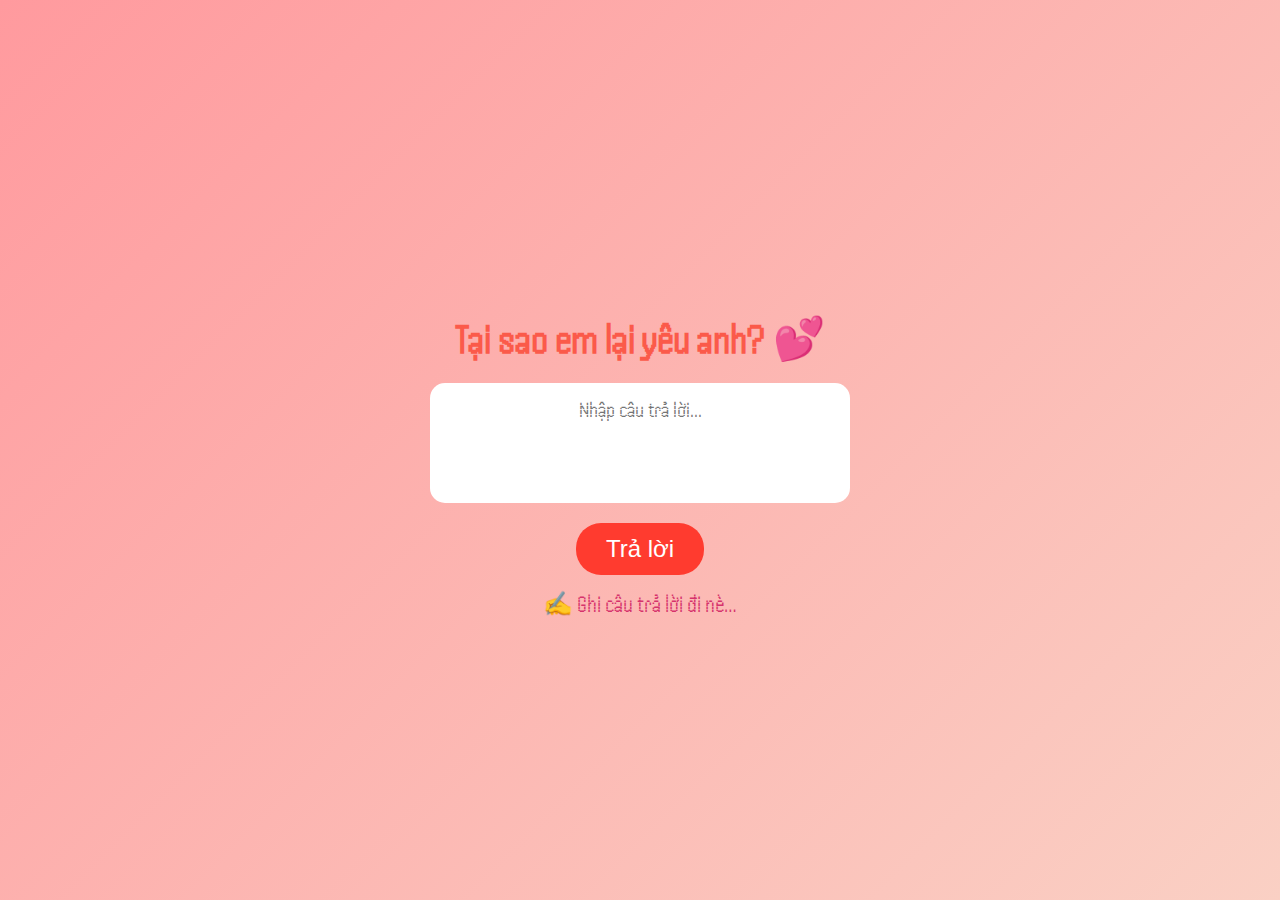
<file: ques.html>
<!doctype html>
<html lang="vi">
  <head>
    <meta charset="UTF-8" />
    <title>Tại sao em yêu anh?</title>

    <link
      href="https://fonts.googleapis.com/css2?family=Handjet:wght@400;700&display=swap"
      rel="stylesheet"
    />

    <style>
      * {
        box-sizing: border-box;
      }

      body {
        margin: 0;
        height: 100vh;
        display: flex;
        justify-content: center;
        align-items: center;
        flex-direction: column;
        font-family: "Handjet", serif;
        background: linear-gradient(135deg, #ff9a9e, #fad0c4);
      }

      h2 {
        font-size: 42px;
        color: #fb5a4a;
        margin-bottom: 20px;
      }

      textarea {
        width: 420px;
        min-height: 120px;
        padding: 15px;
        font-size: 22px;
        border-radius: 15px;
        border: none;
        outline: none;
        resize: none;
        text-align: center;
        font-family: "Handjet", serif;
      }

      button {
        margin-top: 20px;
        padding: 12px 30px;
        font-size: 24px;
        border: none;
        border-radius: 25px;
        background-color: #ff3b2f;
        color: white;
        cursor: pointer;
        transition: all 0.3s ease;
      }

      button:hover {
        transform: scale(1.1);
        background-color: #e7271b;
      }

      #statusText {
        margin-top: 15px;
        font-size: 24px;
        color: #d6336c;
        min-height: 30px;
        transition: 0.3s;
      }

      #nextPageBtn {
        display: none;
        background-color: #ff6b81;
      }

      #nextPageBtn:hover {
        background-color: #ff4757;
      }

      @media (max-width: 600px) {
        textarea {
          width: 90%;
          font-size: 18px;
        }

        h2 {
          font-size: 30px;
        }
      }
    </style>
  </head>

  <body>
    <h2>Tại sao em lại yêu anh? 💕</h2>

    <textarea id="answerInput" placeholder="Nhập câu trả lời..."></textarea>

    <button id="submitBtn">Trả lời</button>
    <button id="nextPageBtn">Ấn vô đây đọc thư anh viết nka 💌</button>

    <div id="statusText">✍️ Ghi câu trả lời đi nè…</div>

    <script>
      const input = document.getElementById("answerInput");
      const submitBtn = document.getElementById("submitBtn");
      const nextPageBtn = document.getElementById("nextPageBtn");
      const statusText = document.getElementById("statusText");

      const fakeAnswer =
        "Vì anh đẹp trai vcl, vì anh yêu em. Em cũng yêu anh lắm nhée hihiii 💖";

      let index = 0;

      input.addEventListener("keydown", (e) => {
        e.preventDefault();

        // Bắt đầu gõ
        if (index === 0) {
          statusText.textContent = "✨ Gõ tiếp đi nèee…";
        }

        // Hiệu ứng tự gõ
        if (index < fakeAnswer.length) {
          input.value += fakeAnswer[index];
          index++;
        }

        // Gõ xong
        if (index === fakeAnswer.length) {
          statusText.textContent = "💖 Em gõ xong rồi đó nhaaa 💖";
        }
      });

      submitBtn.addEventListener("click", () => {
        if (index < fakeAnswer.length) {
          alert("Chưa xong màaa 😝 Gõ tiếp đi nè!");
        } else {
          alert("Anh biết màaa 💖");
          nextPageBtn.style.display = "inline-block";
          nextPageBtn.style.animation = "fadeIn 0.8s ease";
        }
      });

      nextPageBtn.addEventListener("click", () => {
        window.location.href = "text.html";
      });
    </script>
  </body>
</html>
</file>
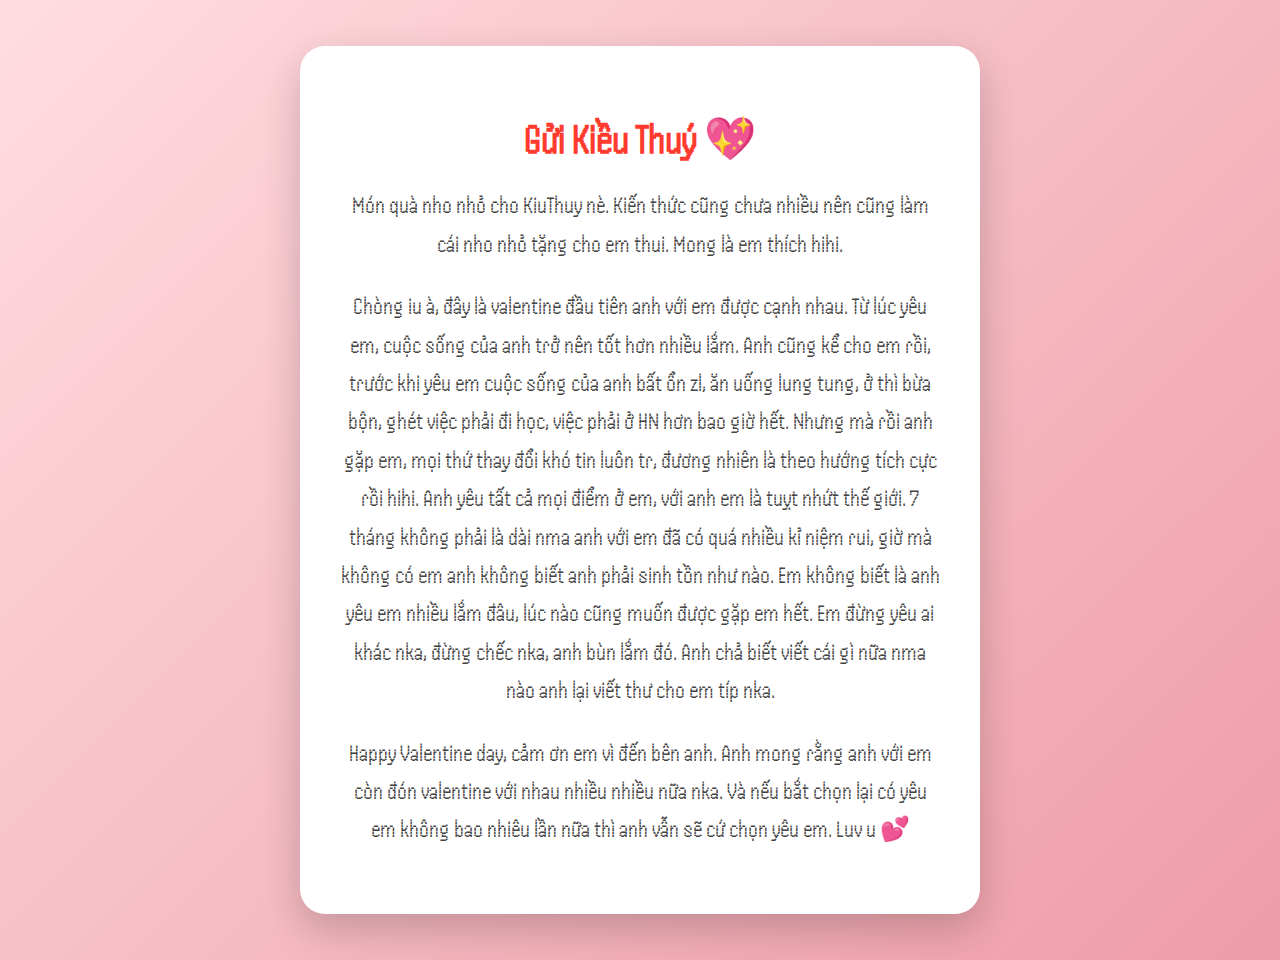
<file: text.html>
<!doctype html>
<html lang="vi">
  <head>
    <meta charset="UTF-8" />
    <title>Lời anh muốn nói 💌</title>

    <link
      href="https://fonts.googleapis.com/css2?family=Handjet:wght@400;700&display=swap"
      rel="stylesheet"
    />

    <style>
      body {
        margin: 0;
        min-height: 100vh;
        display: flex;
        justify-content: center;
        align-items: center;
        background: linear-gradient(135deg, #ffdde1, #ee9ca7);
        font-family: "Handjet", serif;
        text-align: center;
        padding: 30px;
      }

      .card {
        background: white;
        padding: 40px;
        border-radius: 25px;
        max-width: 600px;
        box-shadow: 0 15px 40px rgba(0, 0, 0, 0.2);
        animation: fadeIn 1.5s ease;
      }

      h1 {
        font-size: 42px;
        color: #ff3b2f;
        margin-bottom: 20px;
      }

      p {
        font-size: 24px;
        line-height: 1.6;
        color: #444;
      }

      @keyframes fadeIn {
        from {
          opacity: 0;
          transform: translateY(20px);
        }
        to {
          opacity: 1;
          transform: translateY(0);
        }
      }
    </style>
  </head>

  <body>
    <div class="card">
      <h1>Gửi Kiều Thuý 💖</h1>

      <p>
        Món quà nho nhỏ cho KiuThuy nè. Kiến thức cũng chưa nhiều nên cũng làm
        cái nho nhỏ tặng cho em thui. Mong là em thích hihi.
      </p>

      <p>
        Chòng iu à, đây là valentine đầu tiên anh với em được cạnh nhau. Từ lúc
        yêu em, cuộc sống của anh trở nên tốt hơn nhiều lắm. Anh cũng kể cho em
        rồi, trước khi yêu em cuộc sống của anh bất ổn zl, ăn uống lung tung, ở
        thì bừa bộn, ghét việc phải đi học, việc phải ở HN hơn bao giờ hết.
        Nhưng mà rồi anh gặp em, mọi thứ thay đổi khó tin luôn tr, đương nhiên
        là theo hướng tích cực rồi hihi. Anh yêu tất cả mọi điểm ở em, với anh
        em là tuỵt nhứt thế giới. 7 tháng không phải là dài nma anh với em đã có
        quá nhiều kỉ niệm rui, giờ mà không có em anh không biết anh phải sinh
        tồn như nào. Em không biết là anh yêu em nhiều lắm đâu, lúc nào cũng
        muốn được gặp em hết. Em đừng yêu ai khác nka, đừng chếc nka, anh bùn
        lắm đó. Anh chả biết viết cái gì nữa nma nào anh lại viết thư cho em típ nka.
      </p>

      <p>
        Happy Valentine day, cảm ơn em vì đến bên anh. Anh mong rằng anh với em còn đón valentine với nhau nhiều nhiều nữa nka. Và nếu bắt chọn lại có yêu em không bao nhiêu lần
        nữa thì anh vẫn sẽ cứ chọn yêu em. Luv u 💕
      </p>
    </div>
  </body>
</html>
</file>
